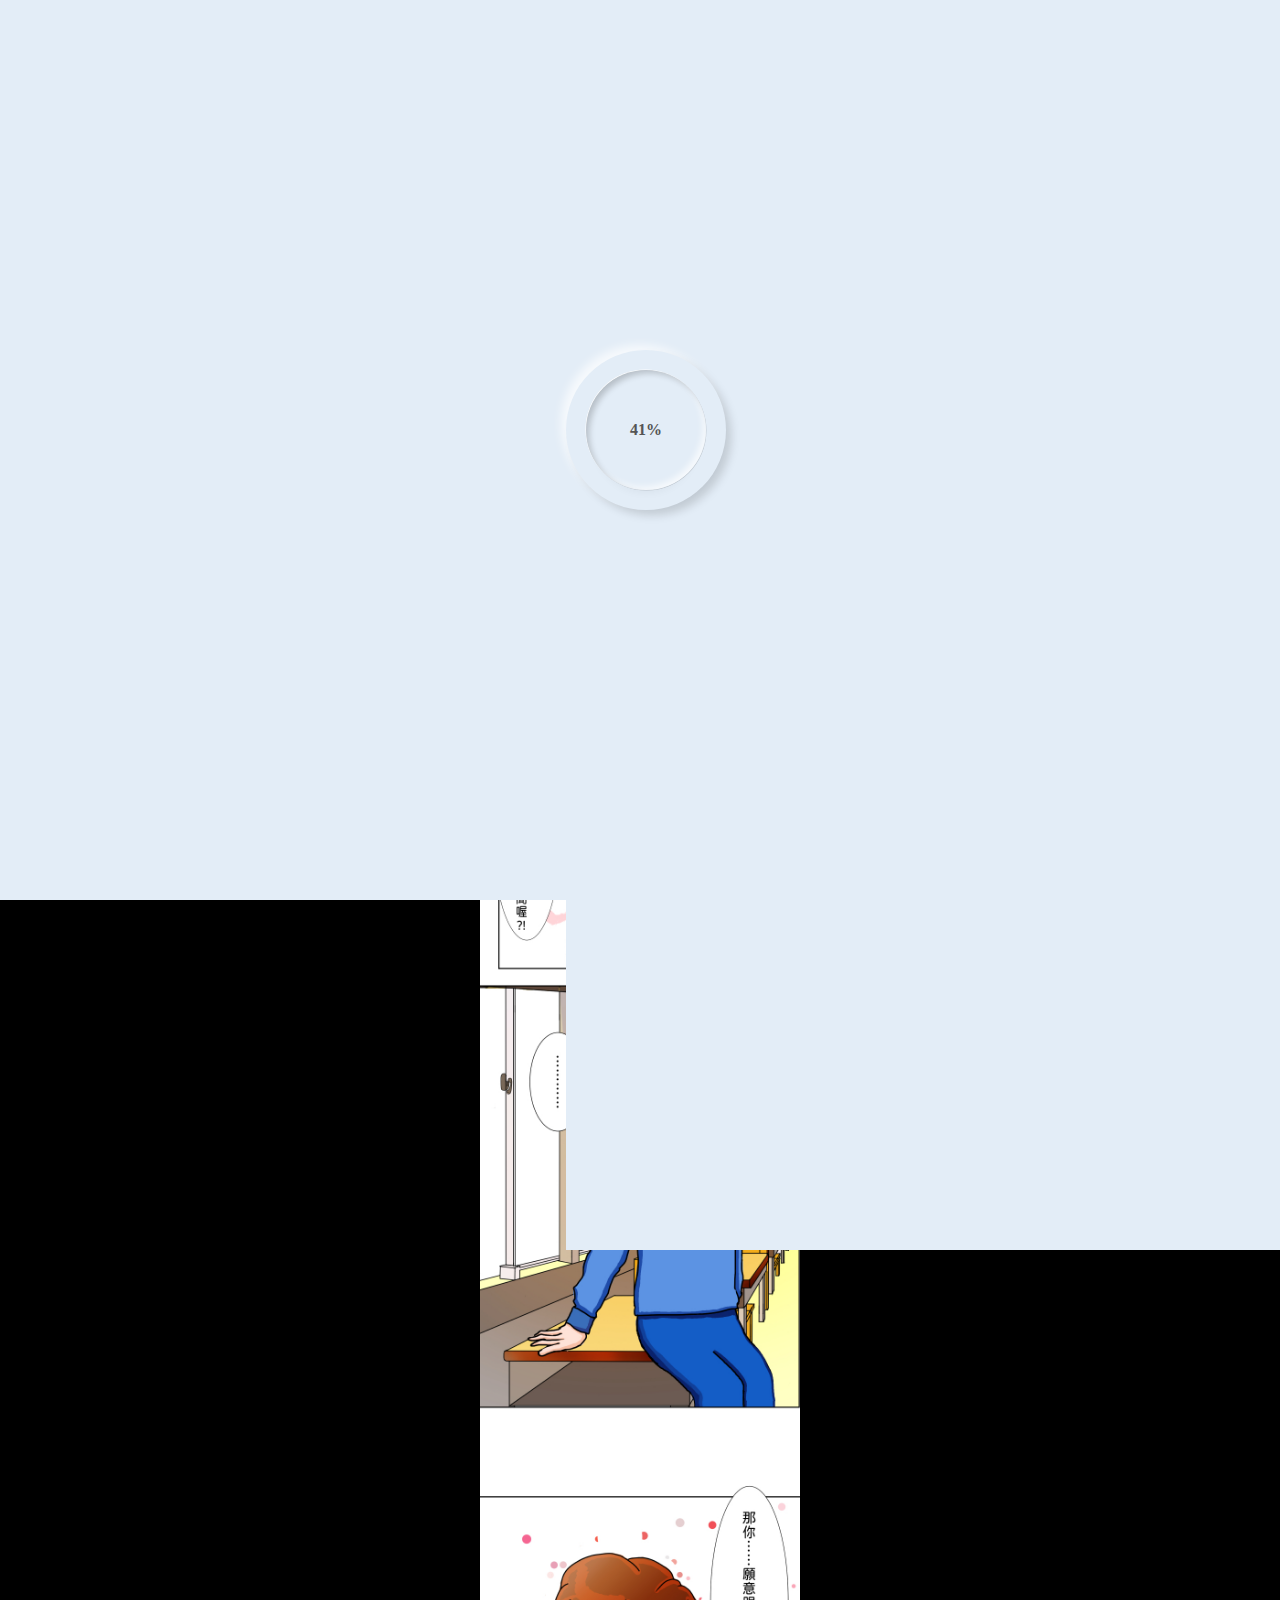
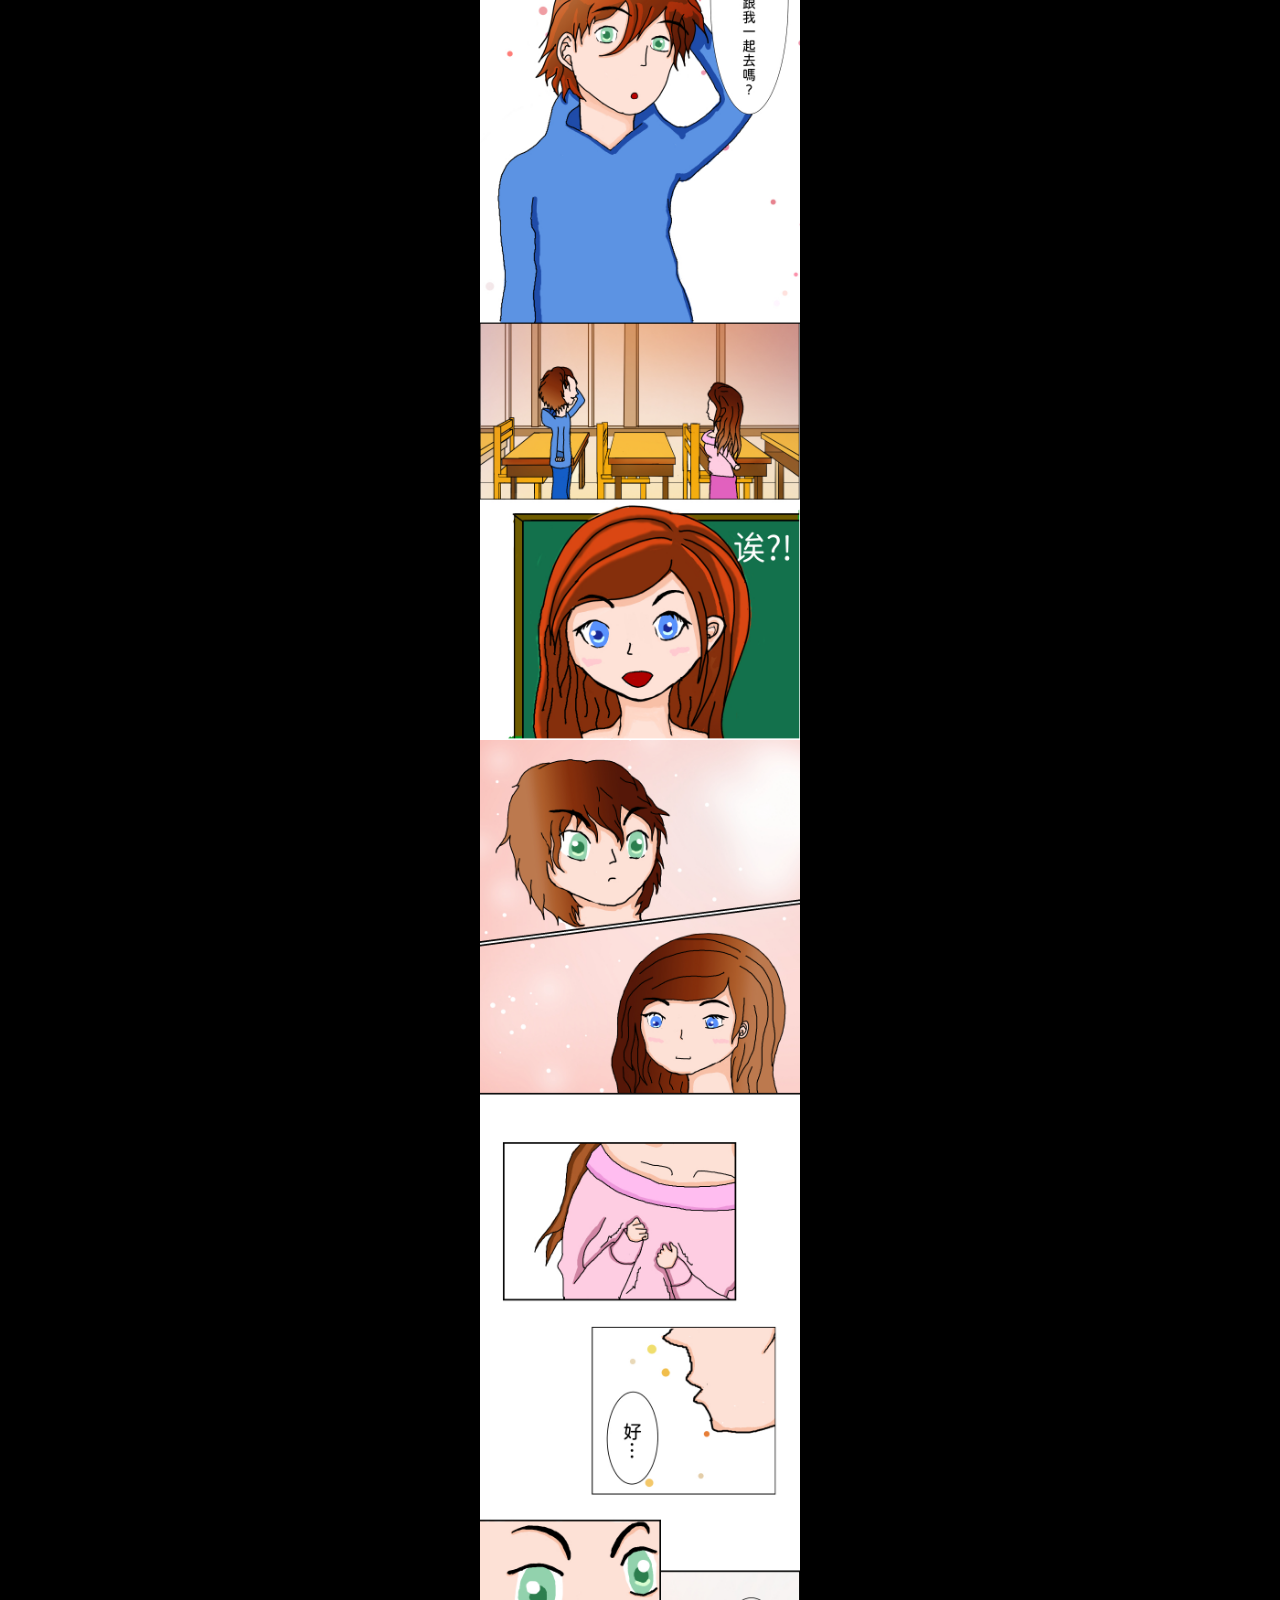
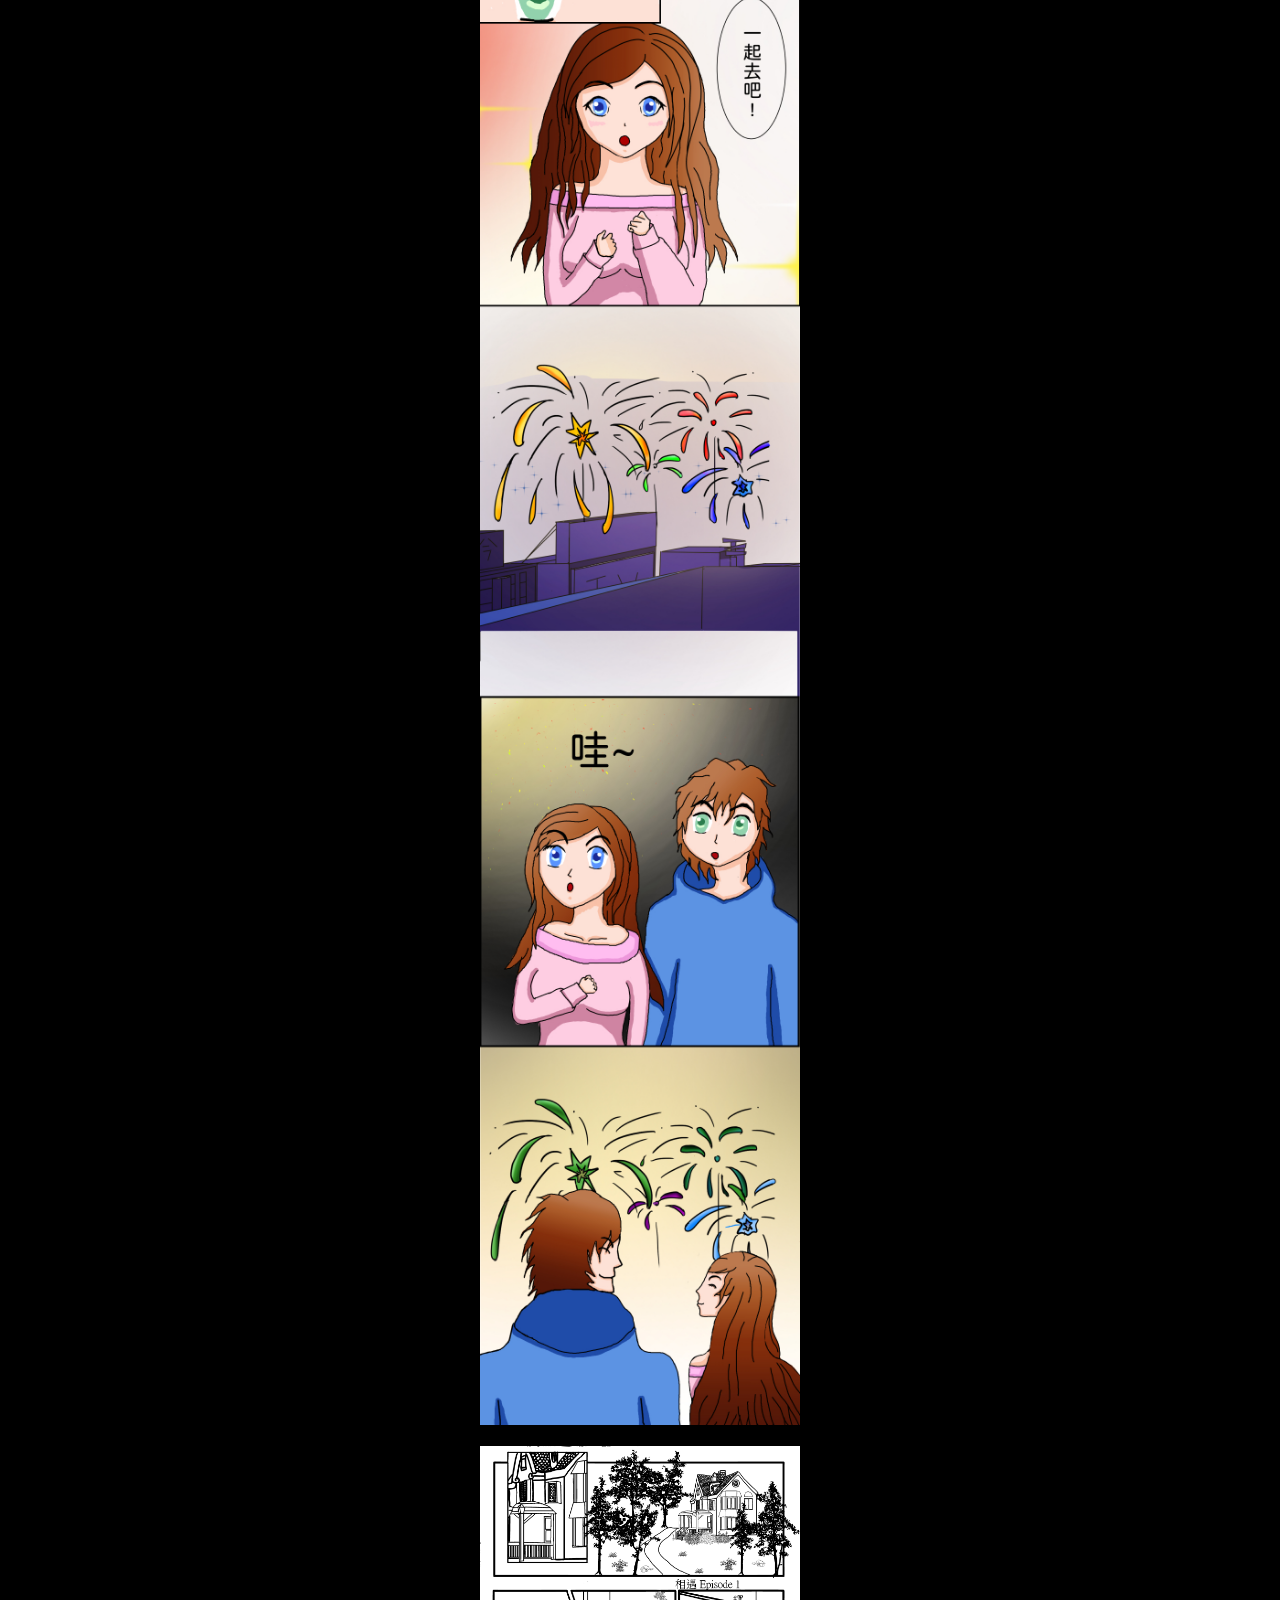
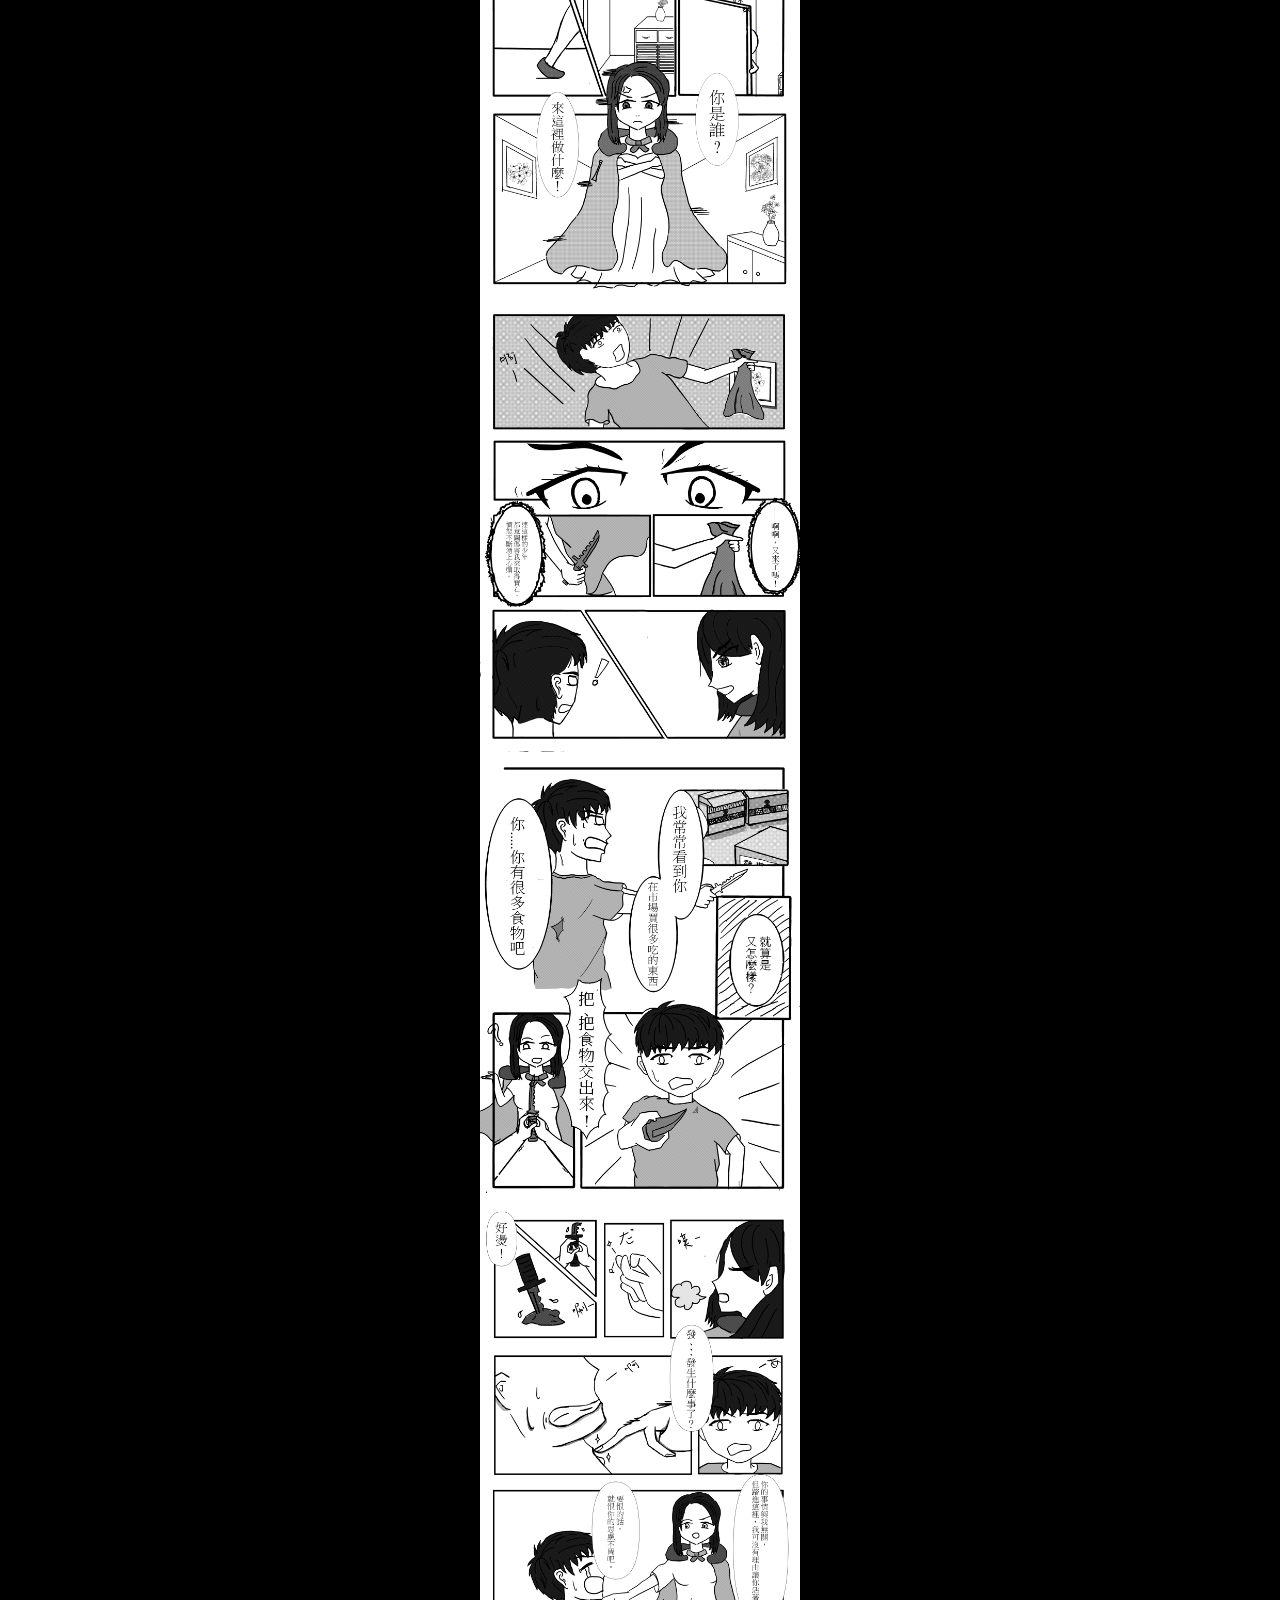
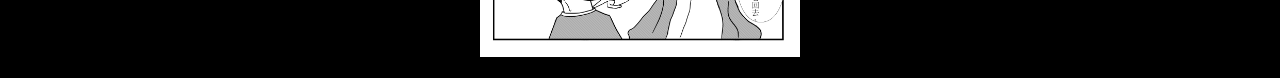
<file: Animation.html>
<!DOCTYPE html>
<html lang="en">
<head>
    <meta charset="UTF-8">
    <meta http-equiv="X-UA-Compatible" content="IE=edge">
    <meta name="viewport" content="width=device-width, initial-scale=1.0">
    <link rel="stylesheet" href="Animation.css">
    <!-- CSS only -->
    <link href="https://cdn.jsdelivr.net/npm/bootstrap@5.2.0-beta1/dist/css/bootstrap.min.css" rel="stylesheet" integrity="sha384-0evHe/X+R7YkIZDRvuzKMRqM+OrBnVFBL6DOitfPri4tjfHxaWutUpFmBp4vmVor" crossorigin="anonymous">
    <!-- JavaScript Bundle with Popper -->
    <script src="https://cdn.jsdelivr.net/npm/bootstrap@5.2.0-beta1/dist/js/bootstrap.bundle.min.js" integrity="sha384-pprn3073KE6tl6bjs2QrFaJGz5/SUsLqktiwsUTF55Jfv3qYSDhgCecCxMW52nD2" crossorigin="anonymous"></script>
    <title>漫畫</title>
</head>
<body>
    <div class="collapse" id="navbarToggleExternalContent">
        <div class="bg-dark p-4">
          <a href="index.html">
            <svg xmlns="http://www.w3.org/2000/svg" width="30" height="30" fill="white" class="bi bi-arrow-90deg-left" viewBox="0 0 16 16">
                <path fill-rule="evenodd" d="M1.146 4.854a.5.5 0 0 1 0-.708l4-4a.5.5 0 1 1 .708.708L2.707 4H12.5A2.5 2.5 0 0 1 15 6.5v8a.5.5 0 0 1-1 0v-8A1.5 1.5 0 0 0 12.5 5H2.707l3.147 3.146a.5.5 0 1 1-.708.708l-4-4z"/>
            </svg>
          </a>
          <h5 class="text-white h4">返回</h5>
          <span class="text-muted">Toggleable via the navbar brand.</span>
        </div>
      </div>
      <nav class="navbar navbar-dark bg-dark">
        <div class="container-fluid">
          <button class="navbar-toggler" type="button" data-bs-toggle="collapse" data-bs-target="#navbarToggleExternalContent" aria-controls="navbarToggleExternalContent" aria-expanded="false" aria-label="Toggle navigation">
            <span class="navbar-toggler-icon"></span>
          </button>
        </div>
      </nav>
<!-- OPEN animation -->
<div class="OPEN" id="OPEN">
  <div class="skill" id="skill">
    <div class="outer">
        <div class="inner">
            <div id="number">
              
            </div>
        </div>
    </div>
    <svg xmlns="http://www.w3.org/2000/svg" version="1.1" width="160px" height="160px">
        <defs>
            <linearGradient id="GradientColor">
                <stop offset="0%" stop-color="#e91e63" />
                <stop offset="100%" stop-color="#673ab7" />
            </linearGradient>
        </defs>
        <circle cx="80" cy="80" r="70" stroke-linecap="round" />
    </svg>
  </div>
</div>





      <div class="button_for_change">
        <a href="#s1"><div class="color_comics">彩漫</div></a>
        <a href="#s2"><div class="black_comics">黑白漫</div></a>
      </div>
      <div class="comics">
        <div id="change" class="chan" >
            <img src="swap.png" alt="">
        </div>
        <div class="comics_content" id="s1">
            <img src="Design/page0001.jpg" alt="">
            <img src="Design/page0002.jpg" alt="">
            <div class="author">人物:李、背景:我</div>
        </div>
        <div class="comics_content an" id="s2">
            <img src="Design/漫畫完稿(背景+線搞+網點)FINISH1.jpg" alt="">
            <img src="Design/漫畫完稿(背景+線搞+網點)FINISH2.jpg" alt="">
            <img src="Design/漫畫完稿(背景+線搞+網點)FINISH3.jpg" alt="">
            <img src="Design/漫畫完稿(背景+線搞+網點)FINISH4.jpg" alt="">
            <div class="author">人物:李、背景:我</div>
        </div>
      </div>


      <script src="Ainmation.js"></script>
  </body>
</html>
</file>
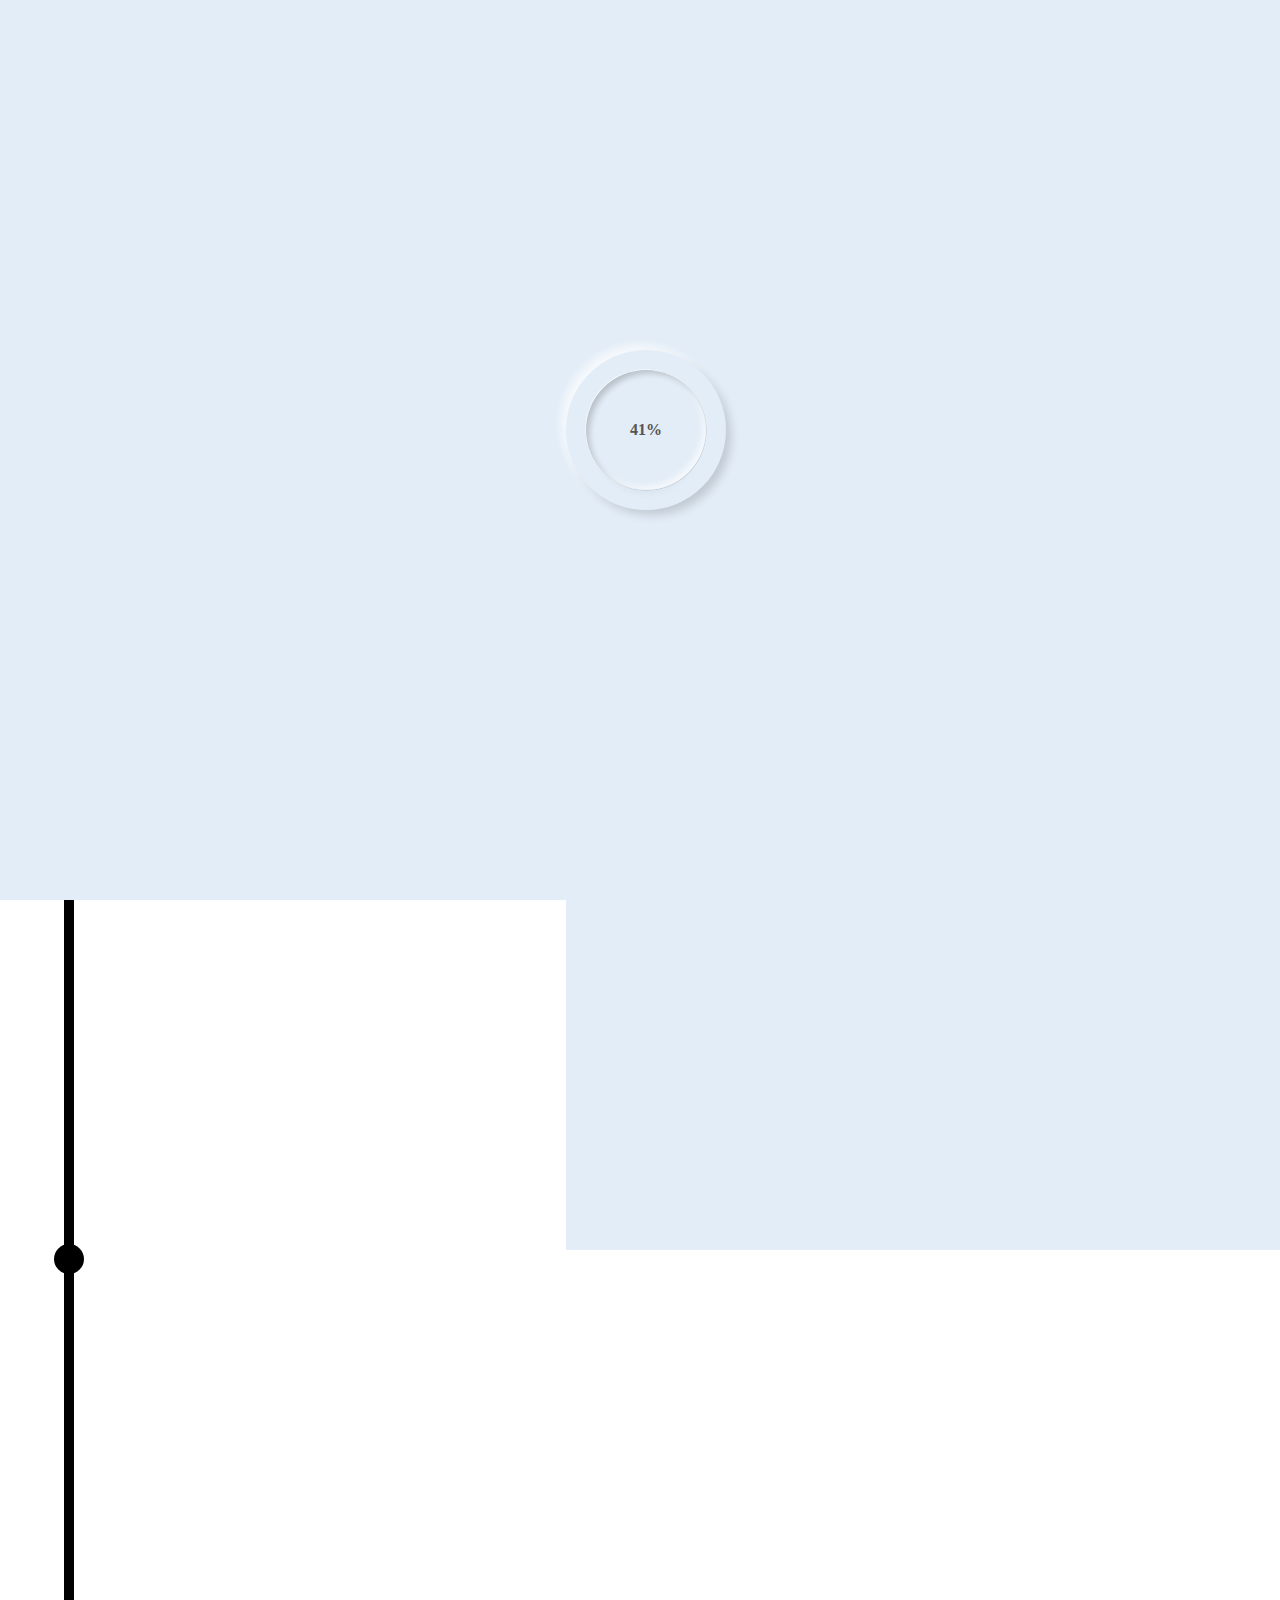
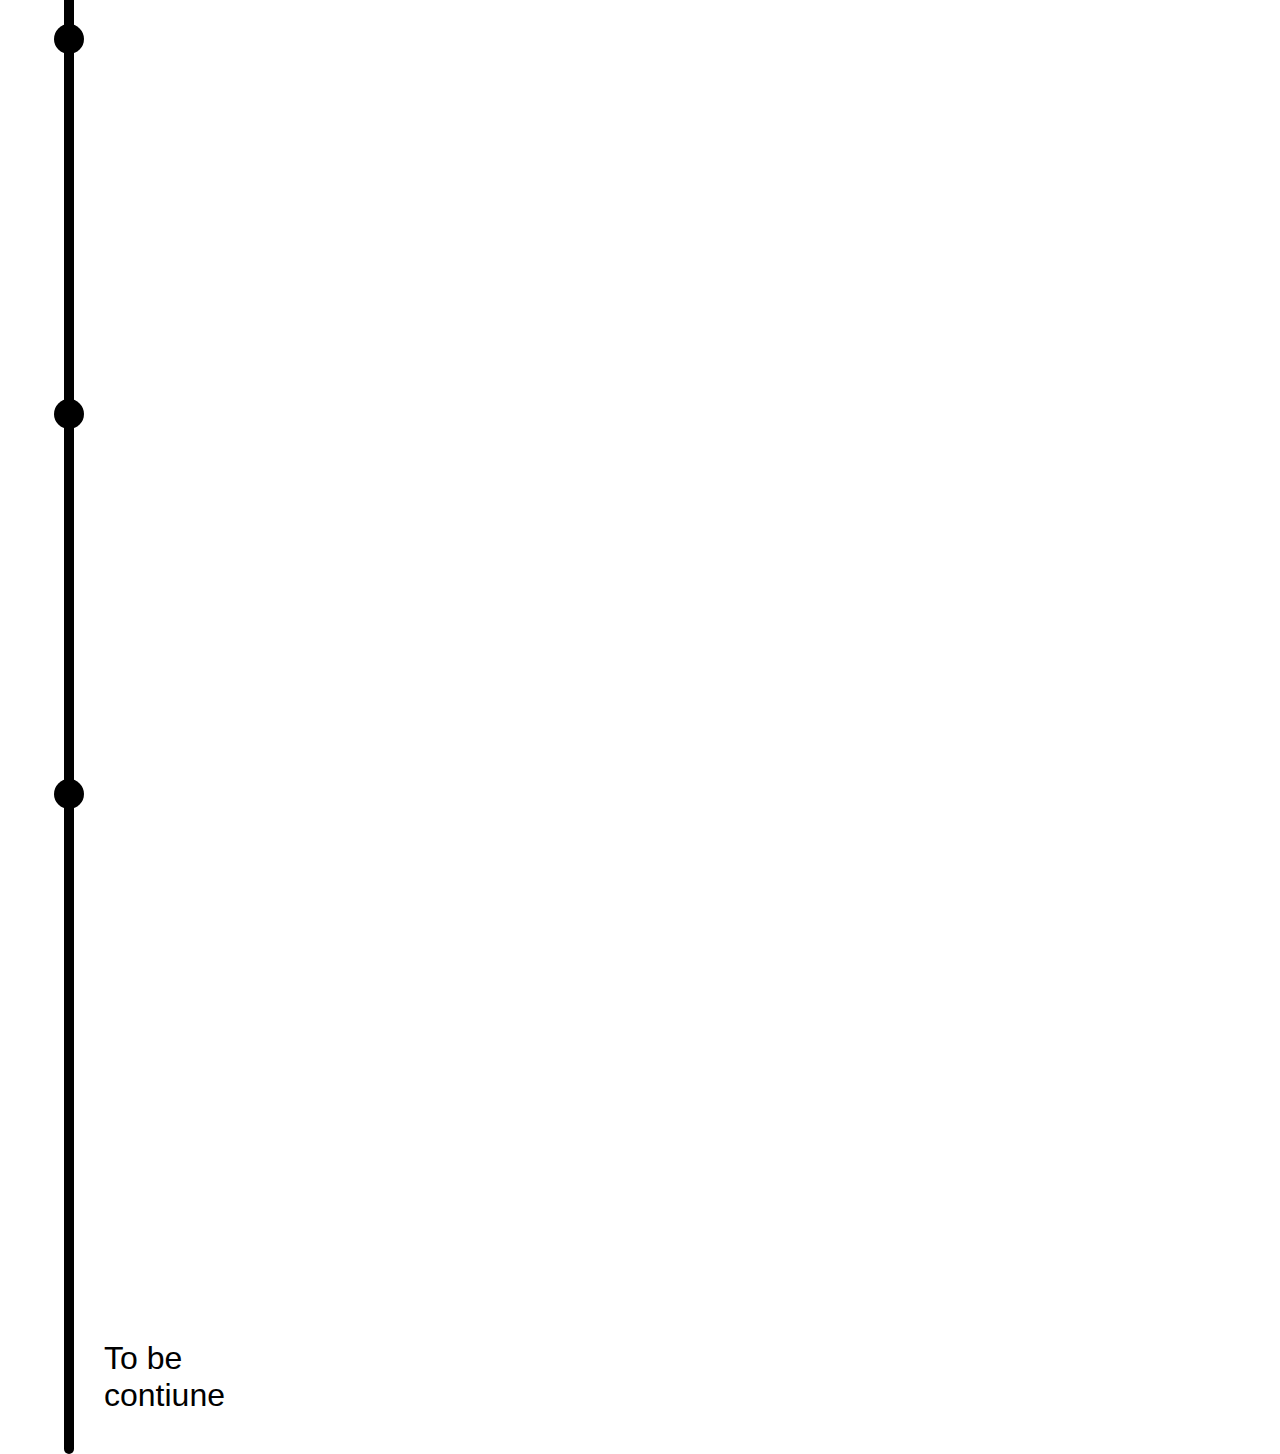
<file: Video.html>
<!DOCTYPE html>
<html lang="en">
<head>
    <meta charset="UTF-8">
    <meta http-equiv="X-UA-Compatible" content="IE=edge">
    <meta name="viewport" content="width=device-width, initial-scale=1.0">
    <link rel="stylesheet" href="Video.css">
     <!-- CSS only -->
     <link href="https://cdn.jsdelivr.net/npm/bootstrap@5.2.0-beta1/dist/css/bootstrap.min.css" rel="stylesheet" integrity="sha384-0evHe/X+R7YkIZDRvuzKMRqM+OrBnVFBL6DOitfPri4tjfHxaWutUpFmBp4vmVor" crossorigin="anonymous">
     <!-- JavaScript Bundle with Popper -->
     <script src="https://cdn.jsdelivr.net/npm/bootstrap@5.2.0-beta1/dist/js/bootstrap.bundle.min.js" integrity="sha384-pprn3073KE6tl6bjs2QrFaJGz5/SUsLqktiwsUTF55Jfv3qYSDhgCecCxMW52nD2" crossorigin="anonymous"></script>
    <title>Video</title>
</head>
<body onscroll="Onscrollfunction()">
    <div class="collapse" id="navbarToggleExternalContent">
        <div class="bg-dark p-4">
          <a href="index.html">
            <svg xmlns="http://www.w3.org/2000/svg" width="30" height="30" fill="white" class="bi bi-arrow-90deg-left" viewBox="0 0 16 16">
                <path fill-rule="evenodd" d="M1.146 4.854a.5.5 0 0 1 0-.708l4-4a.5.5 0 1 1 .708.708L2.707 4H12.5A2.5 2.5 0 0 1 15 6.5v8a.5.5 0 0 1-1 0v-8A1.5 1.5 0 0 0 12.5 5H2.707l3.147 3.146a.5.5 0 1 1-.708.708l-4-4z"/>
            </svg>
          </a>
          <h5 class="text-white h4">返回</h5>
          <span class="text-muted">Toggleable via the navbar brand.</span>
        </div>
      </div>
      <nav class="navbar navbar-dark bg-dark">
        <div class="container-fluid">
          <button class="navbar-toggler" type="button" data-bs-toggle="collapse" data-bs-target="#navbarToggleExternalContent" aria-controls="navbarToggleExternalContent" aria-expanded="false" aria-label="Toggle navigation">
            <span class="navbar-toggler-icon"></span>
          </button>
        </div>
      </nav>
      <!-- OPEN animation -->
  <div class="OPEN" id="OPEN">
    <div class="skill" id="skill">
      <div class="outer">
          <div class="inner">
              <div id="number">
                
              </div>
          </div>
      </div>
      <svg xmlns="http://www.w3.org/2000/svg" version="1.1" width="160px" height="160px">
          <defs>
              <linearGradient id="GradientColor">
                  <stop offset="0%" stop-color="#e91e63" />
                  <stop offset="100%" stop-color="#673ab7" />
              </linearGradient>
          </defs>
          <circle cx="80" cy="80" r="70" stroke-linecap="round" />
      </svg>
    </div>
  </div>


      

      <div class="container">
        <div class="timeline">
          <span></span>
          <span></span>
          <span></span>
          <span></span>
          <span></span>
          <span></span>
          <span></span>
          <p>To be contiune</p>
        </div>
        <div class="video_container">
          <div id="one" class="video_card">
            <h1>發布時間</h1>
            <h4>2 years ago</h4>
            <div class="video_card_for">
              <div class="video_video">
                  <iframe style="position: relative; left:10px; top: 5px;" width="95%" height="95%" src="https://www.youtube.com/embed/DZtXBGS31I4" title="夢一場" frameborder="0" allow="accelerometer; autoplay; clipboard-write; encrypted-media; gyroscope; picture-in-picture"  allowfullscreen></iframe>
<!--                 <video controls src="/Video/1083822-楊智淞.mp4" style="position: relative; left:10px; top: 5px;" width="95%" height="95%"></video> -->
              </div>
              <div class="video_info">
                <h2>一場夢</h2>
                <p>講述一個男孩在夢中遇到的真夢天女，夢醒後才意識到自己把夢中與現實搞混，鬧出笑話的故事。</p>
              </div>
              <div class="big"></div>
            </div>            
          </div>
          <div id="two" class="video_card">
            <h1>發布時間</h1>
            <h4>2 years ago</h4>
            <div class="video_card_for">
              <div id="two" class="video_video">
                  <iframe style="position: relative; left:7px; top: 5px;" width="95%" height="95%" src="https://www.youtube.com/embed/H8xP8tNXqOs" title="Marry Christimas 1" frameborder="0" allow="accelerometer; autoplay; clipboard-write; encrypted-media; gyroscope; picture-in-picture" allowfullscreen></iframe>
<!--                 <video controls src="/Video/Marry Christimas_1.mp4" style="position: relative; left:10px; top: 5px;" width="95%" height="95%"></video> -->
              </div>
              <div class="video_info">
                <h2>Marry Christmas</h2>
                <p>本片在講說一個人孤單的行走在路上，看著街道上房屋的裝飾，唯獨他並沒有，最後他萌生出一個念頭，並打算在聖誕節那天動手...</p>
              </div>
              <div class="big"></div>
            </div>
          </div>
          <div id="three" class="video_card">
            <h1>發布時間</h1>
            <h4>1 years ago</h4>
            <div class="video_card_for">
              <div id="two" class="video_video">
                  <iframe style="position: relative; left:7px; top: 5px;" width="95%" height="95%" src="https://www.youtube.com/embed/rC-KsGb3XMQ" title="有情世界" frameborder="0" allow="accelerometer; autoplay; clipboard-write; encrypted-media; gyroscope; picture-in-picture" allowfullscreen></iframe>
<!--                 <video controls src="/Video/有情世界-完整版.mp4" style="position: relative; left:10px; top: 5px;" width="95%" height="95%"></video> -->
              </div>
              <div class="video_info">
                <h2>有情世界-有字幕版</h2>
                <p>這是在說一對原本是好朋友，因為男生同時跟兩個女生曖昧，而晴卻不知道事情的真相，暗自展開了復仇計畫...</p>
              </div>
              <div class="big"></div>
            </div>
          </div>
          <div id="four" class="video_card">
            <h1>發布時間</h1>
            <h4>1 years ago</h4>
            <div class="video_card_for">
              <div id="two" class="video_video">
                  <iframe style="position: relative; left:7px; top: 5px;" width="95%" height="95%" src="https://www.youtube.com/embed/FL3_yXKXUpw" title="庇護所" frameborder="0" allow="accelerometer; autoplay; clipboard-write; encrypted-media; gyroscope; picture-in-picture" allowfullscreen></iframe>
<!--                 <video controls src="/Video/庇護所.mp4" style="position: relative; left:10px; top: 5px;" width="95%" height="95%"></video> -->
              </div>
              <div class="video_info">
                <h2>庇護所</h2>
                <p>教導學生如何在野外自己搭建一個庇護所，以免自己失溫，好好的出遊(?)變的淒慘不堪。</p>
              </div>
              <div class="big"></div>
            </div>
          </div>
          <div id="five" class="video_card">
            <h1>發布時間</h1>
            <h4>6 month ago</h4>
            <div class="video_card_for">
              <div id="two" class="video_video">
                  <iframe style="position: relative; left:7px; top: 5px;" width="95%" height="95%" src="https://www.youtube.com/embed/dvM8Fr3RRLk" title="培出心裁" frameborder="0" allow="accelerometer; autoplay; clipboard-write; encrypted-media; gyroscope; picture-in-picture" allowfullscreen></iframe>
<!--                 <video controls src="/Video/培出心裁.mp4" style="position: relative; left:10px; top: 5px;" width="95%" height="95%"></video> -->
              </div>
              <div class="video_info">
                <h2>培出心裁</h2>
                <p>本影片在強調教育訓練對於新進員工的重要性，不但可以提升員工的效率，也可以加強彼此間的團隊合作能力。</p>
              </div>
              <div class="big"></div>
            </div>
          </div>
          <div id="six" class="video_card">
            <h1>發布時間</h1>
            <h4>6 month ago</h4>
            <div class="video_card_for">
              <div id="two" class="video_video">
                  <iframe style="position: relative; left:7px; top: 5px;" width="95%" height="95%" src="https://www.youtube.com/embed/M8r6f3XAm2I" title="タイムファクター    フルーツバスケット" frameborder="0" allow="accelerometer; autoplay; clipboard-write; encrypted-media; gyroscope; picture-in-picture" allowfullscreen></iframe>
<!--                 <video controls src="/Video/字幕修改版.mp4" style="position: relative; left:10px; top: 5px;" width="95%" height="95%"></video> -->
              </div>
              <div class="video_info">
                <h2>タイムファクター    フルーツバスケット</h2>
                <p>影片剪自於經典漫畫《魔法水果籃》</p>
              </div>
              <div class="big"></div>
            </div>
          </div>
          <div id="seven" class="video_card">
            <h1>發布時間</h1>
            <h4>1 month ago</h4>
            <div class="video_card_for">
              <div id="two" class="video_video">
                  <iframe style="position: relative; left:7px; top: 5px;" width="95%" height="95%" src="https://www.youtube.com/embed/nFCaMOx_VWE" title="牛頭山" frameborder="0" allow="accelerometer; autoplay; clipboard-write; encrypted-media; gyroscope; picture-in-picture" allowfullscreen></iframe>
<!--                 <video controls src="/Video/中文實用語言_短片.mp4" style="position: relative; left:10px; top: 5px;" width="95%" height="95%"></video> -->
              </div>
              <div class="video_info">
                <h2>牛斗山-民雄</h2>
                <p>宣傳位於民雄牛斗山因為城鄉差距的關係，許多年輕人外移，僅留下一群年邁的人，就連他們有名的特產蓮藕，也將無人傳承...</p>
              </div>
              <div class="big"></div>
            </div>
          </div>
        </div>
      </div>
      <script src="video.js"></script>
      <!-- <script>
        let big = document.querySelector('.big');
        let card = document.querySelector('.video_card_for');
      </script> -->
</body>
</html>
</file>
<file: Animation.css>
*{
    padding: 0px;
    margin: 0px;
    box-sizing: border-box;
}
.chan{
    width: 100px;
    height: 100px;
    border-radius:50%;
    background-color: white;
    display: flex;
    transform: rotate(0deg);
    align-content: center;
    justify-content: center;
    align-items: center;
    position: absolute;
    right: 0px;
}
.chan img{
    width: 50%;
    height: 50%;
}

.comics{
    width: 100%;
    height: auto;
    background-color: black;
    position: relative;
    left: 50%;
    transform: translateX(-50%);
    display: flex;
    flex-direction: column;
    align-content: center;
    align-items: center;
    transition: 0.5s;
}
.comics.active{
    background-color: rgb(219, 254, 242);
}
.comics .comics_content{
    width: 25%;
    height: auto;
    display: flex;
    flex-direction: column;
}
/* sroll setting */
::-webkit-scrollbar{
    width: 10px;
}
::-webkit-scrollbar-track{
    border-radius: 10px;
}
::-webkit-scrollbar-thumb {
    background: rgb(85, 85, 85); 
    border-radius: 10px;
}

.button_for_change{
    width: 100px;
    height: 200px;
    /* background-color: blue; */
    position: fixed;
    top:30%;
    left: 10%;
    display: flex;
    flex-direction: column;
    align-content: center;
    justify-content: center;
    padding: 10px;
    z-index: 99;
}
.button_for_change a{
    text-decoration: none;
}
.button_for_change .color_comics{
    width: 50px;
    height: 50px;
    background-color: rgb(123, 123, 123);
    border-radius: 50%;
    display: flex;
    align-content: center;
    justify-content: center;
    flex-direction: row;
    line-height: 50px;
    color: white;
    font-weight: 900;
    font-family: 'Noto Sans TC', sans-serif;
    margin: 10px;
}
.button_for_change .black_comics{
    width: 50px;
    height: 50px;
    background-color: rgb(123, 123, 123);
    border-radius: 50%;
    display: flex;
    align-content: center;
    justify-content: center;
    line-height: 50px;
    color: white;
    font-weight: 900;
    font-family: 'Noto Sans TC', sans-serif;
    margin: 10px;
}

/* OPEN animation */

.OPEN{
    width: 100%;
    height: 100vh;
    background: #e3edf7;
    position: fixed;
    top: 0;
    left: 0;
    z-index: 10000;
    animation-delay: 1s;
    transition: 2s;
}
.skill{
    width: 100%;
    height: 100vh;
    background: #e3edf7;
    position: absolute;
    top:40%;
    left: 45%;
    transform: translate(-10px,-10px);
    display: block;
    opacity: 1;
    transition: 1s;
}
.outer{
    height: 160px;
    width: 160px;
    border-radius: 50%;
    padding: 20px;
    box-shadow: 6px 6px 10px -1px rgba(0, 0, 0, 0.15),
                -6px -6px 10px -1px rgba(255, 255, 2550, 0.7);
}
.inner{
    height: 120px;
    width: 120px;
    border-radius: 50%;
    display: flex;
    align-items: center;
    justify-content: center;
    box-shadow: inset 4px 4px 6px -1px rgba(0, 0, 0, 0.2),
                inset -4px -4px 6px -1px rgba(255, 255, 2550, 0.7),
                -0.5px -0.5px 0px rgba(255, 255, 2550, 1),
                0.5px 0.5px 0px rgba(0, 0, 0, 0.15),
                0px 12px 10px -10px rgba(0, 0, 0, 0.05);
}
#number{
    font-weight: 800;
    color: #555;
}
circle{
    fill:none;
    stroke: url(#GradientColor);
    stroke-width: 20px;
    stroke-dasharray: 472;
    stroke-dashoffset: 472;
    animation: anim 2s linear forwards;
}
svg{
    position: absolute;
    top:0;
    left: 0;
}
@keyframes anim{
    100%{
        stroke-dashoffset: 0;
    }
}
</file>
<file: Video.css>
*{
    padding: 0px;
    margin: 0px;
    box-sizing: border-box;
}
.container{
    height: 200vh;
    display: flex;
    position: relative;
    /* background-color: rgb(9, 32, 53); */
}
.container .timeline{
    width: 10px;
    height: 3000px;
    background-color: black;
    border-radius: 0 0px 10px 10px;
    position: absolute;
    top: 0;
    left: 5%;
}
.container .timeline p{
    position: absolute;
    bottom: 0px;
    margin: 40px;
    font-size: 2em;
    font-family: 'Noto Sans TC', sans-serif;
}
.container .timeline span{
    width: 30px;
    height: 30px;
    border-radius: 50%;
    position: absolute;
    top: 60px;
    transform: translateX(-10px);
    background-color: #000000;
}
.container .timeline span:nth-child(2){
    position: absolute;
    top:440px;
}
.container .timeline span:nth-child(3){
    position: absolute;
    top:810px;
}
.container .timeline span:nth-child(4){
    position: absolute;
    top:1190px;
}
.container .timeline span:nth-child(5){
    position: absolute;
    top:1570px;
}
.container .timeline span:nth-child(6){
    position: absolute;
    top:1945px;
}
.container .timeline span:nth-child(7){
    position: absolute;
    top:2325px;
}
.container .video_container{
    width: 80%;
    height: 190vh;
    /* background-color: rgb(255, 117, 117); */
    position: absolute;
    top:0;
    right: 5%;
    margin: 0 20px 0px 20px;
    padding: 10px;
}
/* 最外層 */
.container .video_container .video_card{
    width: 95%;
    height: auto;
    /* background-color: azure; */
    margin: 20px;
    border-radius: 10px;
    position: relative;
    left: 0%;
    display: flex;
    flex-direction: column;
    transition: .5s;
}
/* scroll event */
.container .video_container .video_card:nth-child(1).close{
    left: -2000px;
}
.container .video_container .video_card:nth-child(2).close{
    left: -2000px;
}
.container .video_container .video_card:nth-child(3){
    left: -2000px;
}
.container .video_container .video_card:nth-child(3).open{
    left: 0%;
}
.container .video_container .video_card:nth-child(3).close{
    left: -2000px;
}
.container .video_container .video_card:nth-child(4){
    left: -2000px;
}
.container .video_container .video_card:nth-child(4).open{
    left: 0%;
}
.container .video_container .video_card:nth-child(4).close{
    left: -2000px;
}
.container .video_container .video_card:nth-child(5){
    left: -2000px;
}
.container .video_container .video_card:nth-child(5).open{
    left: 0%;
}
.container .video_container .video_card:nth-child(5).close{
    left: -2000px;
}
.container .video_container .video_card:nth-child(6){
    left: -2000px;
}
.container .video_container .video_card:nth-child(6).open{
    left: 0%;
}
.container .video_container .video_card:nth-child(6).close{
    left: -2000px;
}
.container .video_container .video_card:nth-child(7){
    left: -2000px;
}
.container .video_container .video_card:nth-child(7).open{
    left: 0%;
}
.container .video_container .video_card:nth-child(7).close{
    left: -2000px;
}

.container .video_container .video_card h1{
    margin: 10px;
    padding: 10px 10px 0px 10px;
    font-family: 'Noto Sans TC', sans-serif;
}
.container .video_container .video_card h4{
    margin: 0 0 0 20px;
    padding: 10px 10px 0px 10px;
    font-family: 'Noto Sans TC', sans-serif;
}
/* 第二層 */
.container .video_container .video_card .video_card_for{
    width: 100%;
    height: 240px;
    background-color: rgb(235, 250, 250);
    display: flex;
    flex-direction: row;
    border-radius:20px;
    transition: 1s cubic-bezier(0.165, 0.84, 0.44, 1);
}
.container .video_container .video_card .video_card_for .video_video{
    width:50%;
    height: 220px;
    background-color: black;
    border-radius:20px;
    margin: 10px;
    opacity: 1;
}
/* .container .video_container .video_card .video_card_for .video_video.active{
    opacity: 1;
} */
.container .video_container .video_card .video_card_for h2{
    margin: 20px;
    font-weight: 900;
    font-family: 'Noto Sans TC', sans-serif;
}
.container .video_container .video_card .video_card_for p{
    margin: 20px;
    font-weight: 900;
    font-family: 'Noto Sans TC', sans-serif;
}
.container .video_container .video_card .video_card_for .big{
    width: 40px;
    height: 220px;
    margin: 10px;
    position: relative;
    top:0;
    border-radius: 0 20px 20px 0;
    background-color: aqua;
    transition: 1s;
}
.container .video_container .video_card .video_card_for .big:hover{
    background-color: black;
}

/* OPEN animation */

.OPEN{
    width: 100%;
    height: 100vh;
    background: #e3edf7;
    position: fixed;
    top: 0;
    left: 0;
    z-index: 10000;
    animation-delay: 1s;
    transition: 2s;
}
.skill{
    width: 100%;
    height: 100vh;
    background: #e3edf7;
    position: absolute;
    top:40%;
    left: 45%;
    transform: translate(-10px,-10px);
    display: block;
    opacity: 1;
    transition: 1s;
}
.outer{
    height: 160px;
    width: 160px;
    border-radius: 50%;
    padding: 20px;
    box-shadow: 6px 6px 10px -1px rgba(0, 0, 0, 0.15),
                -6px -6px 10px -1px rgba(255, 255, 2550, 0.7);
}
.inner{
    height: 120px;
    width: 120px;
    border-radius: 50%;
    display: flex;
    align-items: center;
    justify-content: center;
    box-shadow: inset 4px 4px 6px -1px rgba(0, 0, 0, 0.2),
                inset -4px -4px 6px -1px rgba(255, 255, 2550, 0.7),
                -0.5px -0.5px 0px rgba(255, 255, 2550, 1),
                0.5px 0.5px 0px rgba(0, 0, 0, 0.15),
                0px 12px 10px -10px rgba(0, 0, 0, 0.05);
}
#number{
    font-weight: 800;
    color: #555;
}
circle{
    fill:none;
    stroke: url(#GradientColor);
    stroke-width: 20px;
    stroke-dasharray: 472;
    stroke-dashoffset: 472;
    animation: anim 2s linear forwards;
}
svg{
    position: absolute;
    top:0;
    left: 0;
}
@keyframes anim{
    100%{
        stroke-dashoffset: 0;
    }
}
</file>
